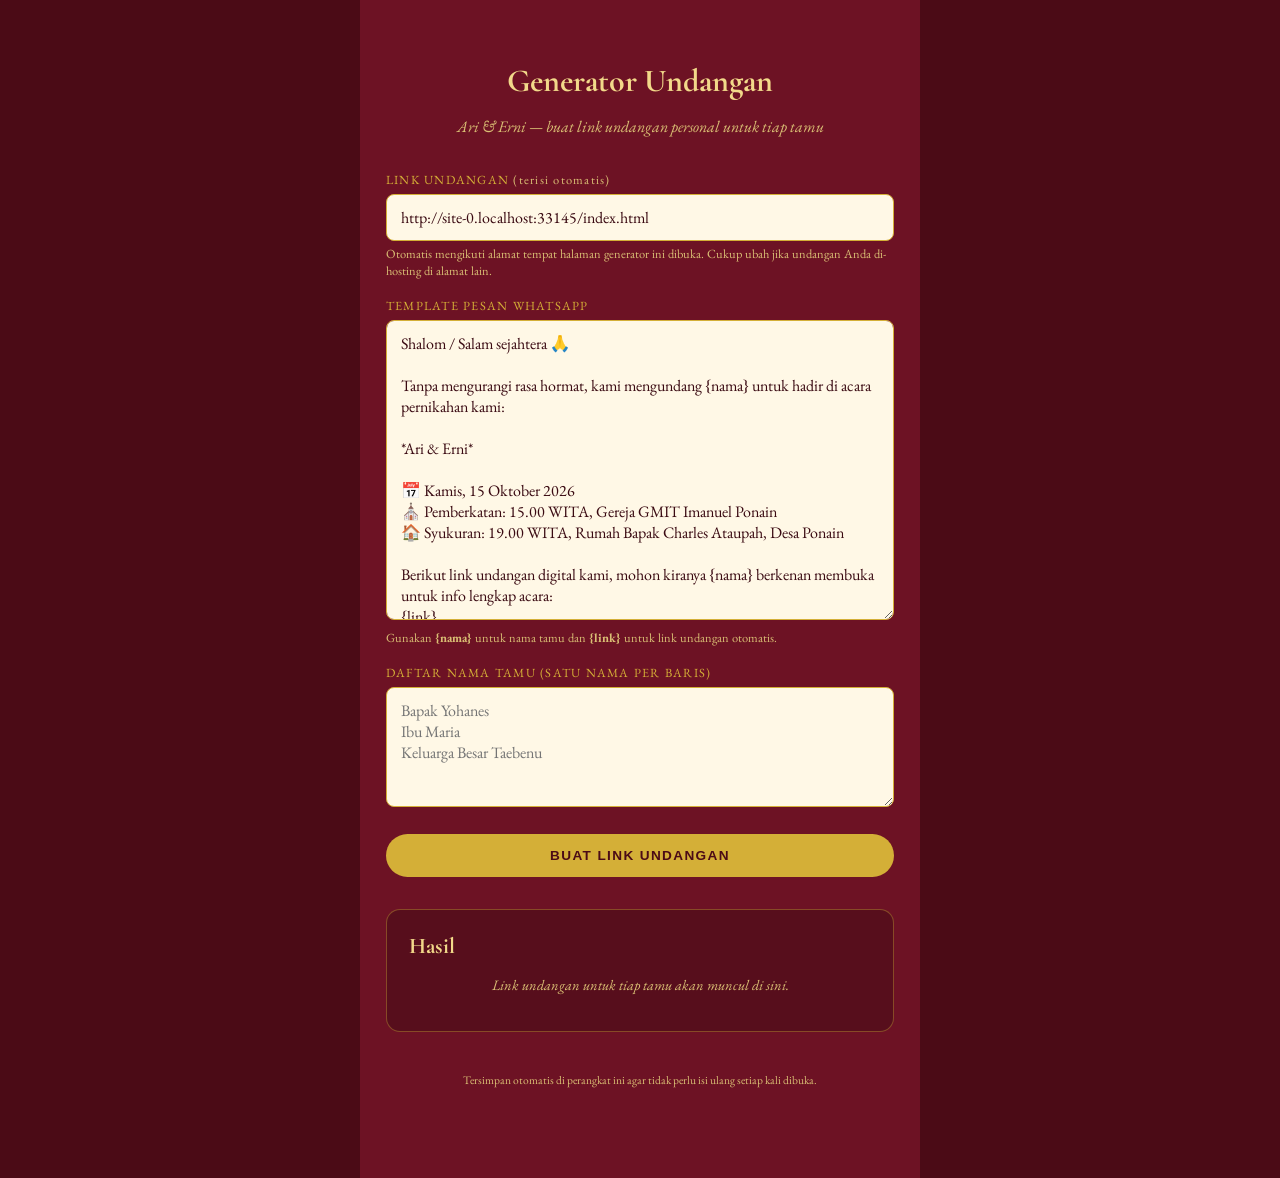
<file: generator.html>
<!DOCTYPE html>
<html lang="id">
<head>
<meta charset="UTF-8">
<meta name="viewport" content="width=device-width, initial-scale=1">
<title>Generator Undangan — Ari &amp; Erni</title>
<link rel="preconnect" href="https://fonts.googleapis.com">
<link href="https://fonts.googleapis.com/css2?family=Cormorant+Garamond:wght@600;700&family=EB+Garamond:wght@400;500&display=swap" rel="stylesheet">
<style>
  :root{
    --maroon-deep:#4B0B16; --maroon-mid:#6D1224;
    --gold:#D4AF37; --gold-bright:#F2D98A; --gold-soft:#D9BE74;
    --line:rgba(212,175,55,.38);
    --field-bg:#FFF8E6; --field-ink:#3A0A12;
    --font-display:'Cormorant Garamond',serif; --font-body:'EB Garamond',serif;
  }
  *{ box-sizing:border-box; }
  body{
    margin:0; font-family:var(--font-body); background:var(--maroon-deep); color:var(--gold-bright);
    min-height:100vh;
  }
  .wrap{ max-width:560px; margin:0 auto; background:var(--maroon-mid); min-height:100vh; padding:40px 26px 80px; }
  h1{ font-family:var(--font-display); text-align:center; color:var(--gold-bright); font-size:2rem; margin-bottom:4px; }
  .sub{ text-align:center; color:var(--gold-soft); font-style:italic; margin-bottom:34px; }
  label{ font-size:.78rem; letter-spacing:.1em; text-transform:uppercase; color:var(--gold); display:block; margin:18px 0 6px; }
  input, textarea{
    width:100%; font-family:var(--font-body); font-size:1rem;
    padding:12px 14px; border:1px solid var(--gold); border-radius:8px; background:var(--field-bg); color:var(--field-ink);
  }
  textarea{ min-height:120px; resize:vertical; }
  .hint{ font-size:.78rem; color:var(--gold-soft); margin-top:4px; }
  .card{
    background:rgba(0,0,0,.2); border:1px solid var(--line); border-radius:14px;
    padding:22px; margin-top:32px;
  }
  .card h2{ font-family:var(--font-display); color:var(--gold-bright); margin:0 0 6px; font-size:1.4rem; }
  .result-list{ display:flex; flex-direction:column; gap:14px; margin-top:18px; }
  .result-item{
    background:rgba(0,0,0,.25); border:1px solid var(--line); border-radius:10px; padding:14px 16px; margin-top:14px;
  }
  .result-item .name{ font-family:var(--font-display); font-size:1.15rem; color:var(--gold-bright); }
  .result-item .link{
    display:block; font-size:.82rem; color:var(--gold-soft); word-break:break-all; margin:6px 0 12px;
  }
  .btn-row{ display:flex; gap:8px; flex-wrap:wrap; }
  .btn{
    display:inline-flex; align-items:center; gap:8px; text-decoration:none; cursor:pointer;
    font-size:.8rem; letter-spacing:.04em; padding:9px 16px; border-radius:999px; border:1px solid transparent;
  }
  .btn-wa{ background:#25D366; color:#fff; }
  .btn-copy{ background:transparent; border-color:var(--gold); color:var(--gold-bright); }
  .btn-copy.copied{ background:var(--gold); border-color:var(--gold); color:var(--maroon-deep); }
  .btn-generate{
    width:100%; margin-top:22px; background:var(--gold); color:var(--maroon-deep); border:none; font-weight:600;
    padding:14px; border-radius:999px; font-size:.85rem; letter-spacing:.1em; text-transform:uppercase; cursor:pointer;
  }
  .empty{ text-align:center; color:var(--gold-soft); font-style:italic; font-size:.9rem; margin-top:16px; }
  .footer-note{ text-align:center; font-size:.72rem; color:var(--gold-soft); margin-top:40px; }
</style>
</head>
<body>
<div class="wrap">
  <h1>Generator Undangan</h1>
  <p class="sub">Ari &amp; Erni — buat link undangan personal untuk tiap tamu</p>

  <label for="baseUrl">Link Undangan <span id="autoTag" style="text-transform:none;font-weight:normal;color:var(--gold-soft);">(terisi otomatis)</span></label>
  <input id="baseUrl" type="url" placeholder="https://undangan-ari-erni.com/index.html">
  <div class="hint">Otomatis mengikuti alamat tempat halaman generator ini dibuka. Cukup ubah jika undangan Anda di-hosting di alamat lain.</div>

  <label for="waMessage">Template Pesan WhatsApp</label>
  <textarea id="waMessage" style="min-height:300px;">Shalom / Salam sejahtera 🙏

Tanpa mengurangi rasa hormat, kami mengundang {nama} untuk hadir di acara pernikahan kami:

*Ari & Erni*

📅 Kamis, 15 Oktober 2026
⛪ Pemberkatan: 15.00 WITA, Gereja GMIT Imanuel Ponain
🏠 Syukuran: 19.00 WITA, Rumah Bapak Charles Ataupah, Desa Ponain

Berikut link undangan digital kami, mohon kiranya {nama} berkenan membuka untuk info lengkap acara:
{link}

Merupakan suatu kehormatan dan kebahagiaan bagi kami apabila {nama} berkenan hadir dan memberikan doa restu.

Terima kasih 🙏🤍</textarea>
  <div class="hint">Gunakan <b>{nama}</b> untuk nama tamu dan <b>{link}</b> untuk link undangan otomatis.</div>

  <label for="guestNames">Daftar Nama Tamu (satu nama per baris)</label>
  <textarea id="guestNames" placeholder="Bapak Yohanes&#10;Ibu Maria&#10;Keluarga Besar Taebenu"></textarea>

  <button class="btn-generate" id="generateBtn" type="button">Buat Link Undangan</button>

  <div class="card">
    <h2>Hasil</h2>
    <div id="results">
      <p class="empty">Link undangan untuk tiap tamu akan muncul di sini.</p>
    </div>
  </div>

  <p class="footer-note">Tersimpan otomatis di perangkat ini agar tidak perlu isi ulang setiap kali dibuka.</p>
</div>

<script>
  // =====================================================================
  // GANTI DI SINI kalau ingin mengunci link undangan secara pasti.
  // Contoh: "https://websitesaya.github.io/Undangan_Ari_Erni/index.html"
  // Kosongkan ("") kalau ingin link dideteksi otomatis dari alamat halaman
  // generator ini dibuka (biasanya sudah benar dengan sendirinya).
  // =====================================================================
  const DEFAULT_INVITATION_URL = "";

  const baseUrlEl = document.getElementById("baseUrl");
  const waMessageEl = document.getElementById("waMessage");
  const guestNamesEl = document.getElementById("guestNames");
  const resultsEl = document.getElementById("results");
  const generateBtn = document.getElementById("generateBtn");

  // Simpan preferensi di perangkat ini (localStorage) — aman untuk file statis biasa.
  const STORAGE_KEY = "cv_invite_generator_ari_erni_v1";

  // Deteksi otomatis link index.html berdasarkan alamat generator.html ini dibuka.
  // Contoh: https://domain.com/folder/generator.html -> https://domain.com/folder/index.html
  function detectBaseUrl(){
    const here = window.location.href.split(/[?#]/)[0]; // buang query/hash
    if (/generator\.html$/i.test(here)) {
      return here.replace(/generator\.html$/i, "index.html");
    }
    // fallback: ganti file terakhir di path dengan index.html
    return here.replace(/[^/]*$/, "index.html");
  }

  function restore(){
    let saved = {};
    try{ saved = JSON.parse(localStorage.getItem(STORAGE_KEY) || "{}"); }catch(e){}

    const autoUrl = detectBaseUrl();
    const isLocalFile = autoUrl.startsWith("file://");

    // Urutan prioritas link undangan:
    // 1) DEFAULT_INVITATION_URL kalau diisi di atas (paling pasti)
    // 2) link yang pernah diubah manual oleh pengguna
    // 3) deteksi otomatis dari alamat generator.html ini dibuka
    if (DEFAULT_INVITATION_URL) {
      baseUrlEl.value = DEFAULT_INVITATION_URL;
    } else if (saved.baseUrlIsCustom && saved.baseUrl) {
      baseUrlEl.value = saved.baseUrl;
    } else {
      baseUrlEl.value = isLocalFile ? (saved.baseUrl || "") : autoUrl;
    }
    document.getElementById("autoTag").style.display =
      (!DEFAULT_INVITATION_URL && !saved.baseUrlIsCustom && !isLocalFile) ? "inline" : "none";

    if (saved.waMessage) waMessageEl.value = saved.waMessage;
    if (saved.guestNames) guestNamesEl.value = saved.guestNames;
  }
  function persist(){
    const autoUrl = detectBaseUrl();
    localStorage.setItem(STORAGE_KEY, JSON.stringify({
      baseUrl: baseUrlEl.value,
      baseUrlIsCustom: baseUrlEl.value.trim() !== autoUrl,
      waMessage: waMessageEl.value,
      guestNames: guestNamesEl.value
    }));
    document.getElementById("autoTag").style.display = (baseUrlEl.value.trim() === autoUrl) ? "inline" : "none";
  }
  restore();

  generateBtn.addEventListener("click", () => {
    persist();
    const base = baseUrlEl.value.trim();
    const template = waMessageEl.value;
    const names = guestNamesEl.value.split("\n").map(n => n.trim()).filter(Boolean);

    if (!base) { alert("Isi dulu link undangan (base URL) di atas."); return; }
    if (!names.length) { alert("Isi minimal satu nama tamu."); return; }

    resultsEl.innerHTML = names.map((name, i) => {
      const link = `${base}${base.includes("?") ? "&" : "?"}to=${encodeURIComponent(name)}`;
      const text = template.replaceAll("{nama}", name).replaceAll("{link}", link);
      const waLink = `https://wa.me/?text=${encodeURIComponent(text)}`;
      return `
        <div class="result-item">
          <div class="name">${name}</div>
          <span class="link" id="link-${i}">${link}</span>
          <div class="btn-row">
            <a class="btn btn-wa" href="${waLink}" target="_blank" rel="noopener">
              <svg width="15" height="15" viewBox="0 0 24 24" fill="currentColor"><path d="M12.04 2C6.58 2 2.13 6.45 2.13 11.91c0 1.75.46 3.45 1.32 4.95L2 22l5.29-1.39a9.9 9.9 0 004.75 1.21h.01c5.46 0 9.9-4.45 9.9-9.91C21.96 6.45 17.5 2 12.04 2zm5.8 14.14c-.24.68-1.4 1.32-1.93 1.4-.5.08-1.12.11-1.8-.11a10.6 10.6 0 01-1.9-.71c-1.9-.83-3.36-2.35-4.28-3.62-.5-.68-.85-1.5-.85-2.34 0-.82.42-1.5.86-1.94.2-.2.44-.24.6-.24h.44c.15 0 .35-.02.53.42.2.5.68 1.73.74 1.86.06.13.1.28.02.44-.08.16-.13.26-.26.4-.13.13-.27.3-.38.4-.13.13-.27.27-.12.53.15.26.68 1.1 1.46 1.79 1 .89 1.85 1.16 2.11 1.29.26.13.42.11.57-.07.16-.18.68-.79.86-1.06.18-.27.36-.22.6-.13.26.08 1.6.75 1.87.89.26.13.44.2.5.31.06.13.06.71-.18 1.39z"/></svg>
              Bagikan via WhatsApp
            </a>
            <button class="btn btn-copy" onclick="copyLink('${link.replace(/'/g,"\\'")}', this)">Salin Link</button>
          </div>
        </div>`;
    }).join("");
  });

  function copyLink(link, btn){
    navigator.clipboard.writeText(link).then(() => {
      const original = btn.textContent;
      btn.textContent = "Tersalin!";
      btn.classList.add("copied");
      setTimeout(() => { btn.textContent = original; btn.classList.remove("copied"); }, 1600);
    });
  }

  [baseUrlEl, waMessageEl, guestNamesEl].forEach(el => el.addEventListener("change", persist));
</script>
</body>
</html>
</file>
